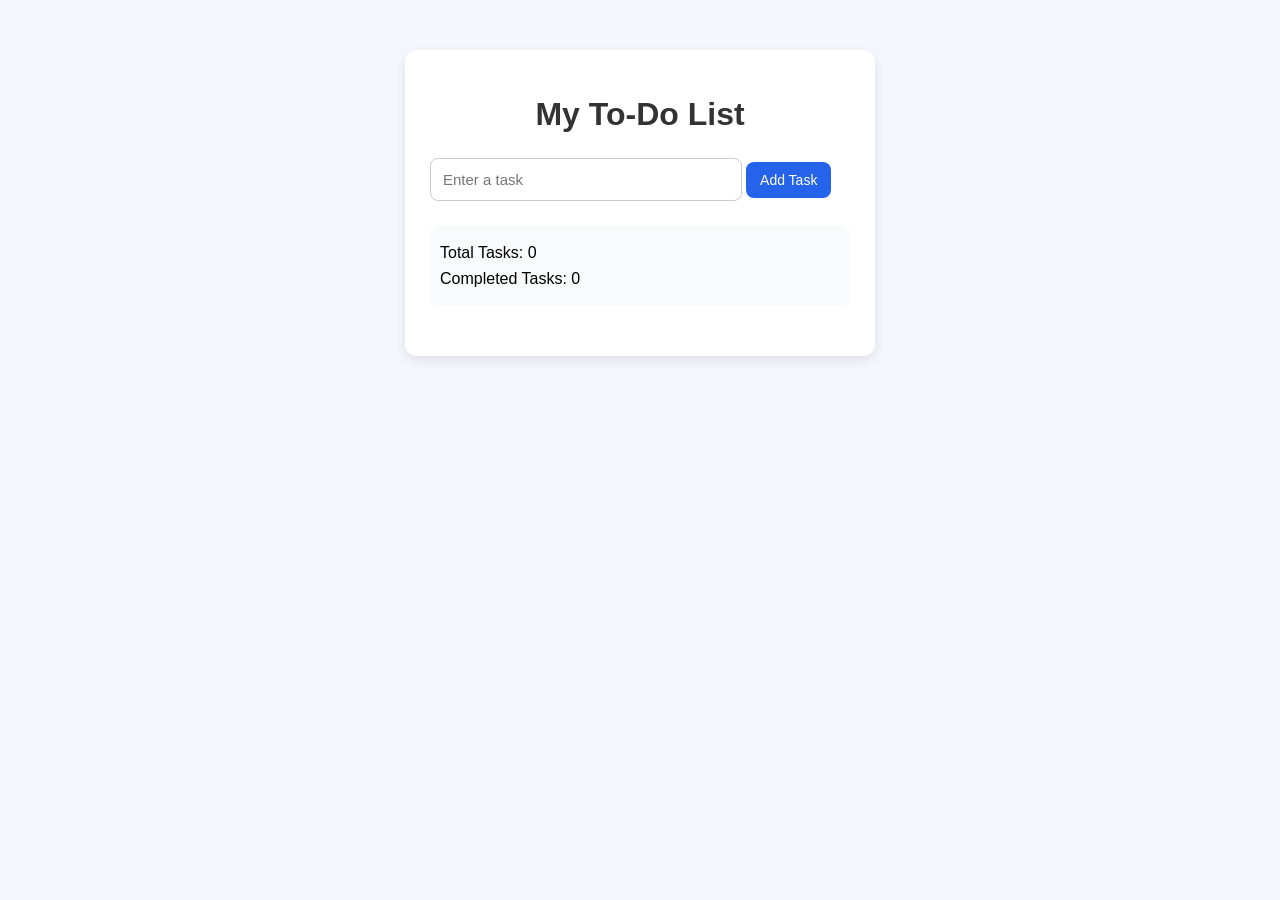
<file: To-Do list/index.html>
<!doctype html>
<html>
  <head>
    <title>To Do List</title>
    <link rel="stylesheet" href="style.css" />
  </head>
  <body>
    <div class="container">
      <h1>My To-Do List</h1>

      <input type="text" id="taskInput" placeholder="Enter a task" />
      <button onclick="addTask()">Add Task</button>

      <div class="counter">
        <p>Total Tasks: <span id="totalTasks">0</span></p>
        <p>Completed Tasks: <span id="completedTasks">0</span></p>
      </div>

      <ul id="taskList"></ul>
    </div>

    <script src="script.js"></script>
  </body>
</html>
</file>
<file: To-Do list/style.css>
body {
  font-family: Arial, sans-serif;
  background: #f4f7fb;
  margin: 0;
}

.container {
  width: 420px;
  margin: 50px auto;
  background: white;
  padding: 25px;
  border-radius: 12px;
  box-shadow: 0 4px 12px rgba(0, 0, 0, 0.1);
}

h1 {
  text-align: center;
  font-size: 32px;
  color: #333;
  margin-bottom: 25px;
}

input {
  width: 68%;
  padding: 12px;
  border: 1px solid #ccc;
  border-radius: 8px;
  font-size: 15px;
}

button {
  border: none;
  border-radius: 8px;
  padding: 10px 14px;
  cursor: pointer;
  font-size: 14px;
  transition: 0.2s;
}

button:hover {
  opacity: 0.85;
}

/* Add Task Button */
.container > button {
  background: #2563eb;
  color: white;
}

/* Counters */
.counter {
  margin: 25px 0;
  padding: 10px;
  background: #f8fafc;
  border-radius: 8px;
}

.counter p {
  margin: 8px 0;
  font-size: 16px;
}

/* Task List */
ul {
  padding: 0;
}

li {
  list-style: none;
  margin-bottom: 15px;
  padding: 15px;
  background: #f1f5f9;
  border-radius: 10px;
  display: flex;
  justify-content: space-between;
  align-items: center;
}

/* Completed task style */
.completed {
  text-decoration: line-through;
  color: #64748b;
}

/* Complete Button */
li button:first-child {
  background: #16a34a;
  color: white;
  margin-right: 6px;
}

/* Delete Button */
li button:last-child {
  background: #dc2626;
  color: white;
}
</file>
